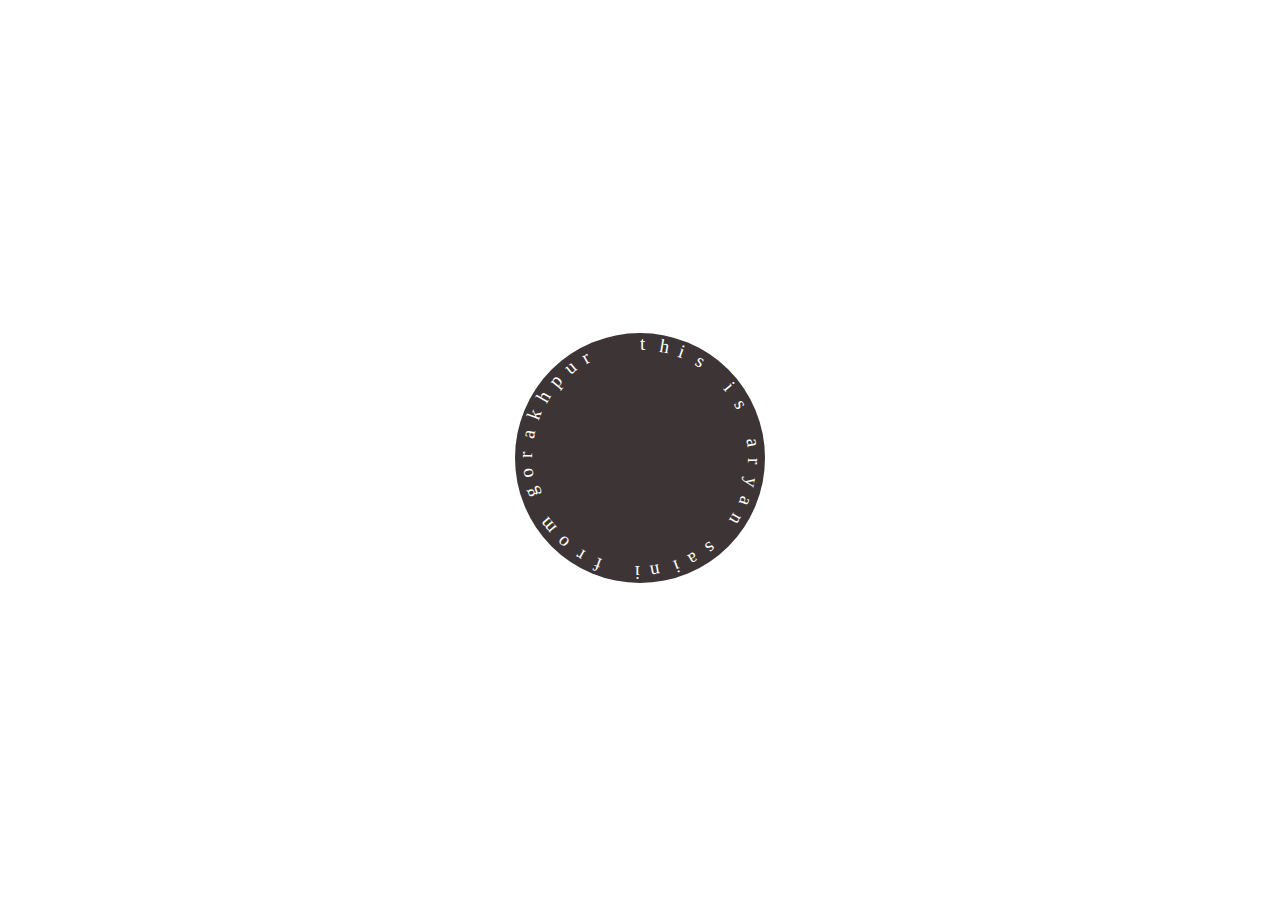
<file: circular-rotating-text/index.html>
<!DOCTYPE html>
<html lang="en">
<head>
    <meta charset="UTF-8">
    <meta name="viewport" content="width=device-width, initial-scale=1.0">
    <title>Document</title>
    <link rel="stylesheet" href="style.css">
</head>
<body>
    <main class="main">
        <div class="circle">
            <div class="text">this is aryan saini from gorakhpur</div>
            <!-- <img src="./public/Srinivasa_Ramanujan_-_OPC_-_1.jpg" alt=""> -->
        </div>
    </main>

    <script src="script.js"></script>
</body>
</html>
</file>
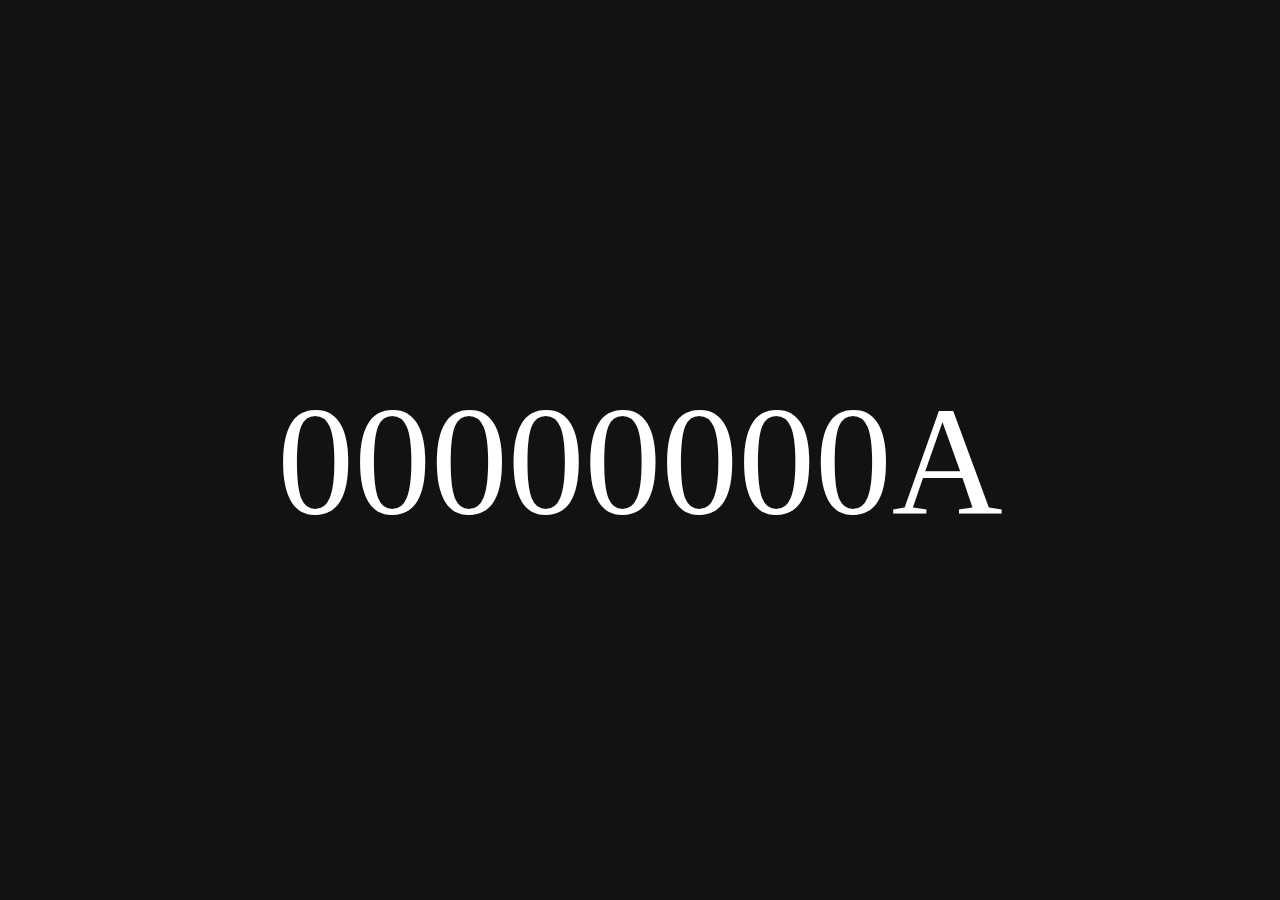
<file: counter-text/index.html>
<!DOCTYPE html>
<html lang="en">

<head>
    <meta charset="UTF-8">
    <meta name="viewport" content="width=device-width, initial-scale=1.0">
    <title>Counter text </title>
    <link rel="stylesheet" href="style.css">
</head>

<body>
    <div class="counter_text">42938749k</div>

    <script src="script.js"></script>
</body>

</html>
</file>
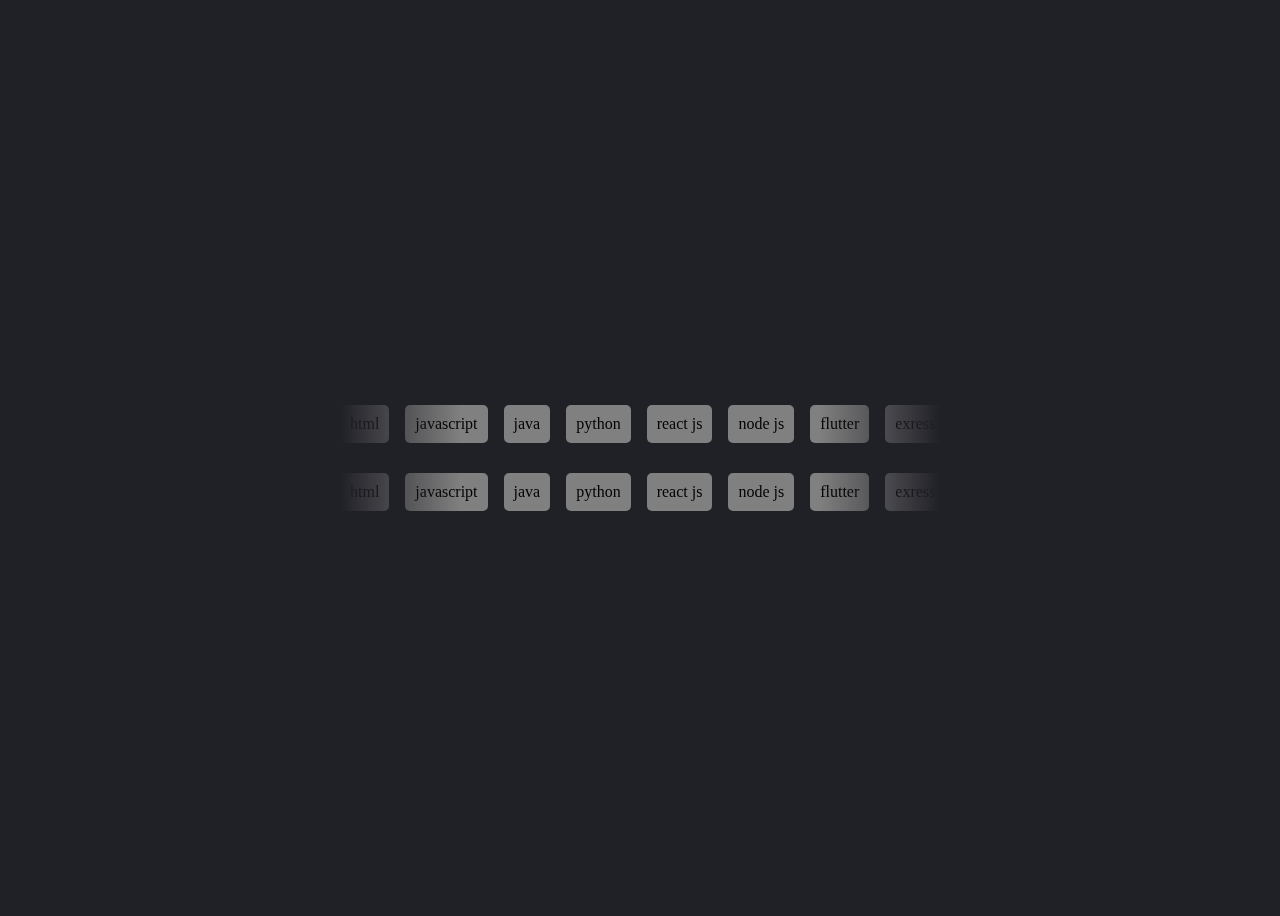
<file: infinite-scroll/index.html>
<!DOCTYPE html>
<html lang="en">

<head>
    <meta charset="UTF-8">
    <meta name="viewport" content="width=device-width, initial-scale=1.0">
    <title>Infinite Scrollor</title>
    <link rel="stylesheet" href="style.css">
</head>

<body>
    

    <div class="scrollor-container" data-direction="left">
        <div class="scrollor">
            <span> html</span>
            <span> javascript</span>
            <span> java</span>
            <span> python</span>
            <span> react js</span>
            <span> node js</span>
            <span> flutter</span>
            <span> exress js</span>
        </div>
    </div>

    <div class="scrollor-container">
        <div class="scrollor" data-direction="right">
            <span> html</span>
            <span> javascript</span>
            <span> java</span>
            <span> python</span>
            <span> react js</span>
            <span> node js</span>
            <span> flutter</span>
            <span> exress js</span>
        </div>
    </div>
    <script src="script.js"></script>
</body>

</html>
</file>
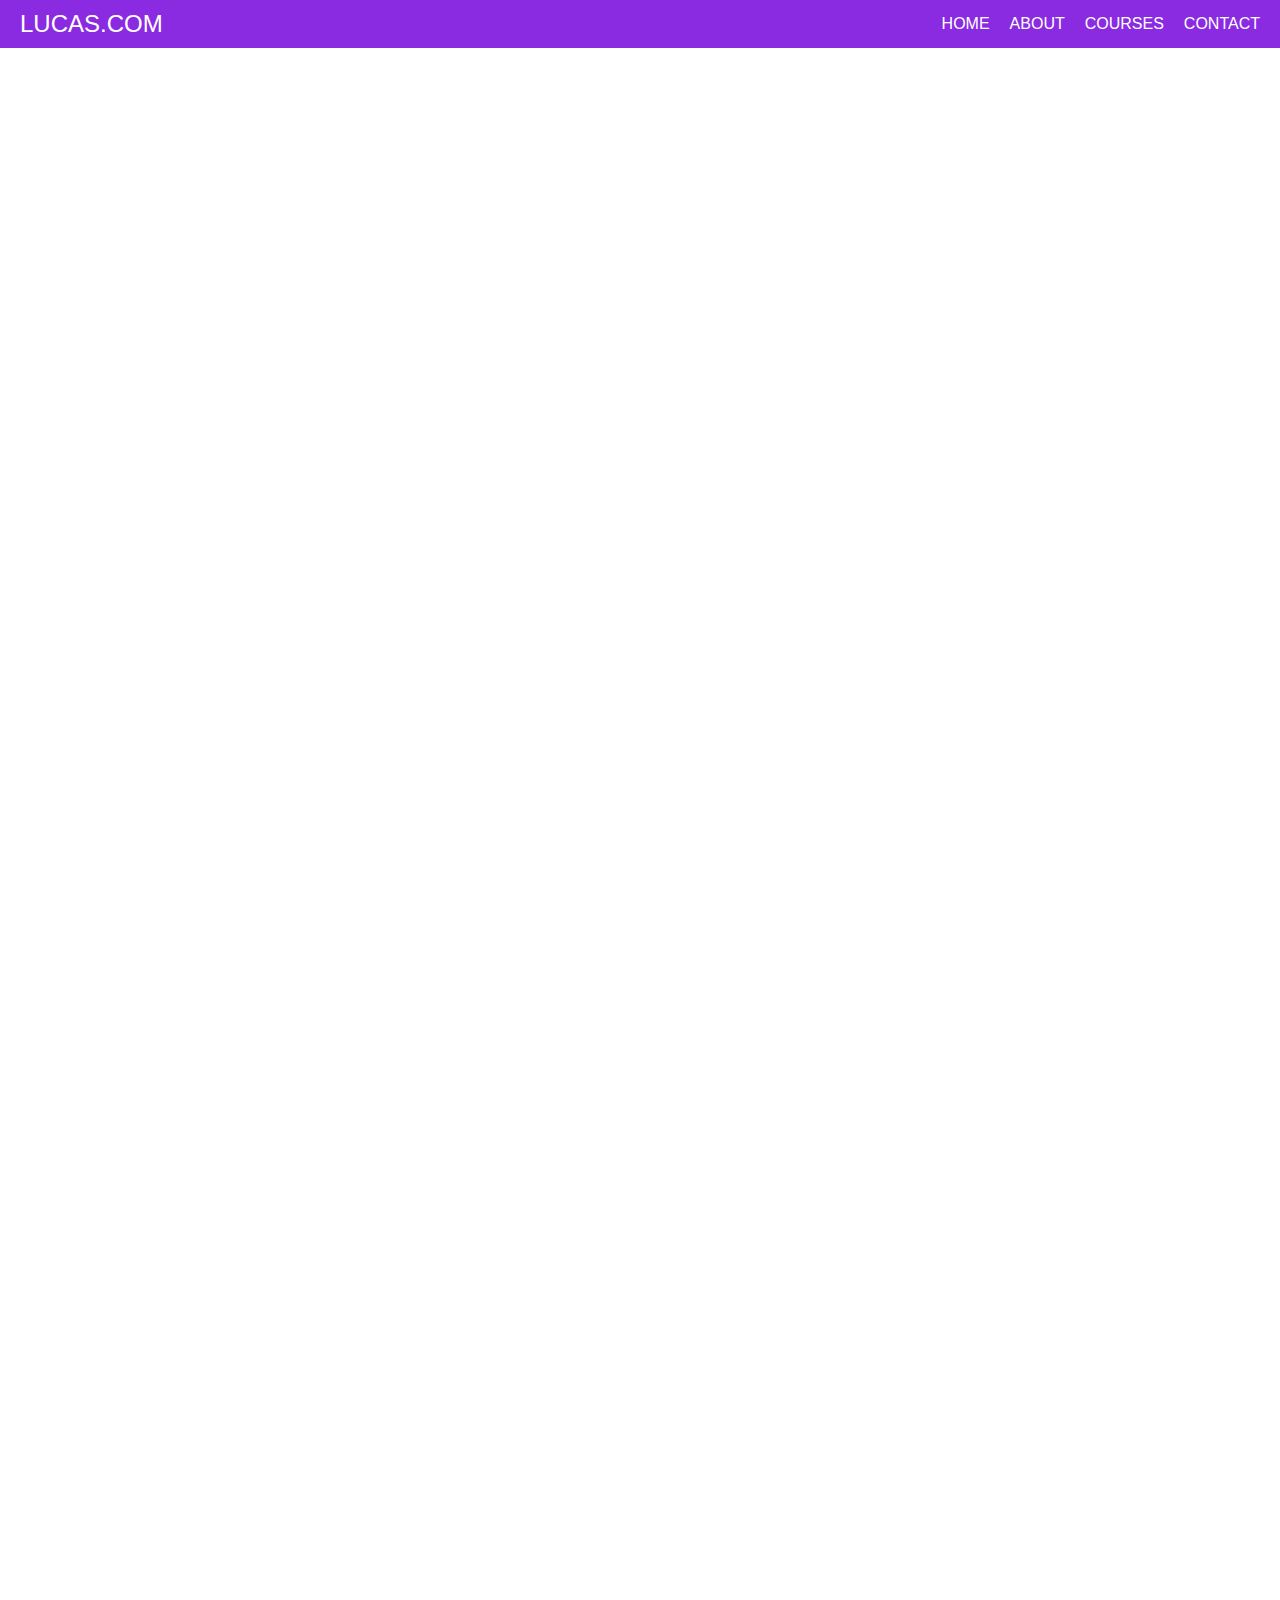
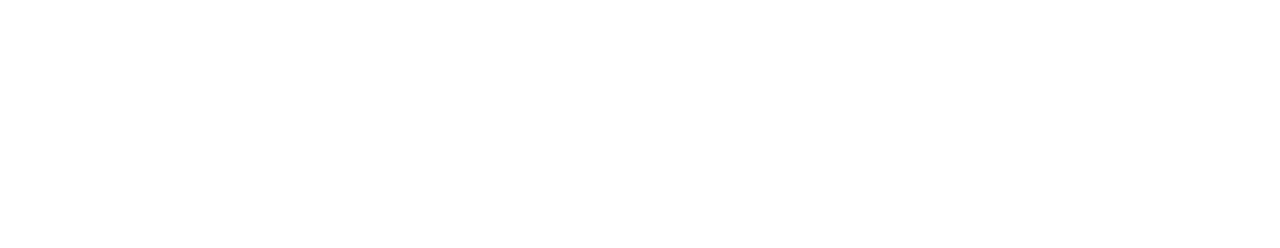
<file: nav-popup-on-scroll/index.html>
<!DOCTYPE html>
<html lang="en">
<head>
    <meta charset="UTF-8">
    <meta name="viewport" content="width=device-width, initial-scale=1.0">
    <title>Document</title>
    <link rel="stylesheet" href="style.css">
</head>
<body>
    <nav class="nav">
      <div class="logo">lucas.com</div>
      <!-- div.navlinks -->
       <span>
        <li>Home</li>
        <li>About</li>
        <li>Courses</li>
        <li>Contact</li>
       </span>
    </nav>
    <main class="main">
       
    </main>
</body>
</html>
</file>
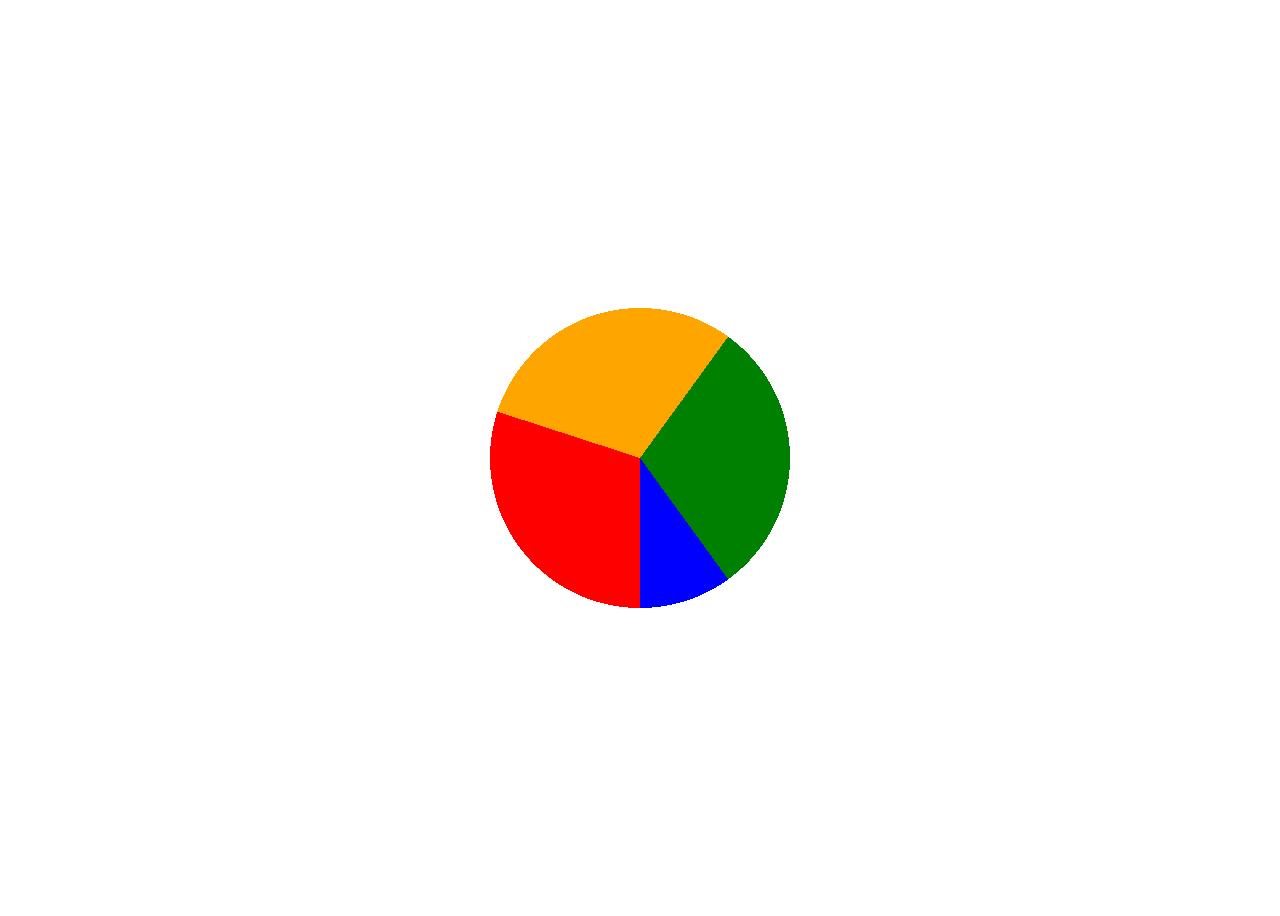
<file: pie-chart/index.html>
<!DOCTYPE html>
<html lang="en">
<head>
    <meta charset="UTF-8">
    <meta name="viewport" content="width=device-width, initial-scale=1.0">
    <title>Document</title>
    <link rel="stylesheet" href="style.css">
</head>
<body>
    <div class="pie_chart"></div>
</body>
</html>
</file>
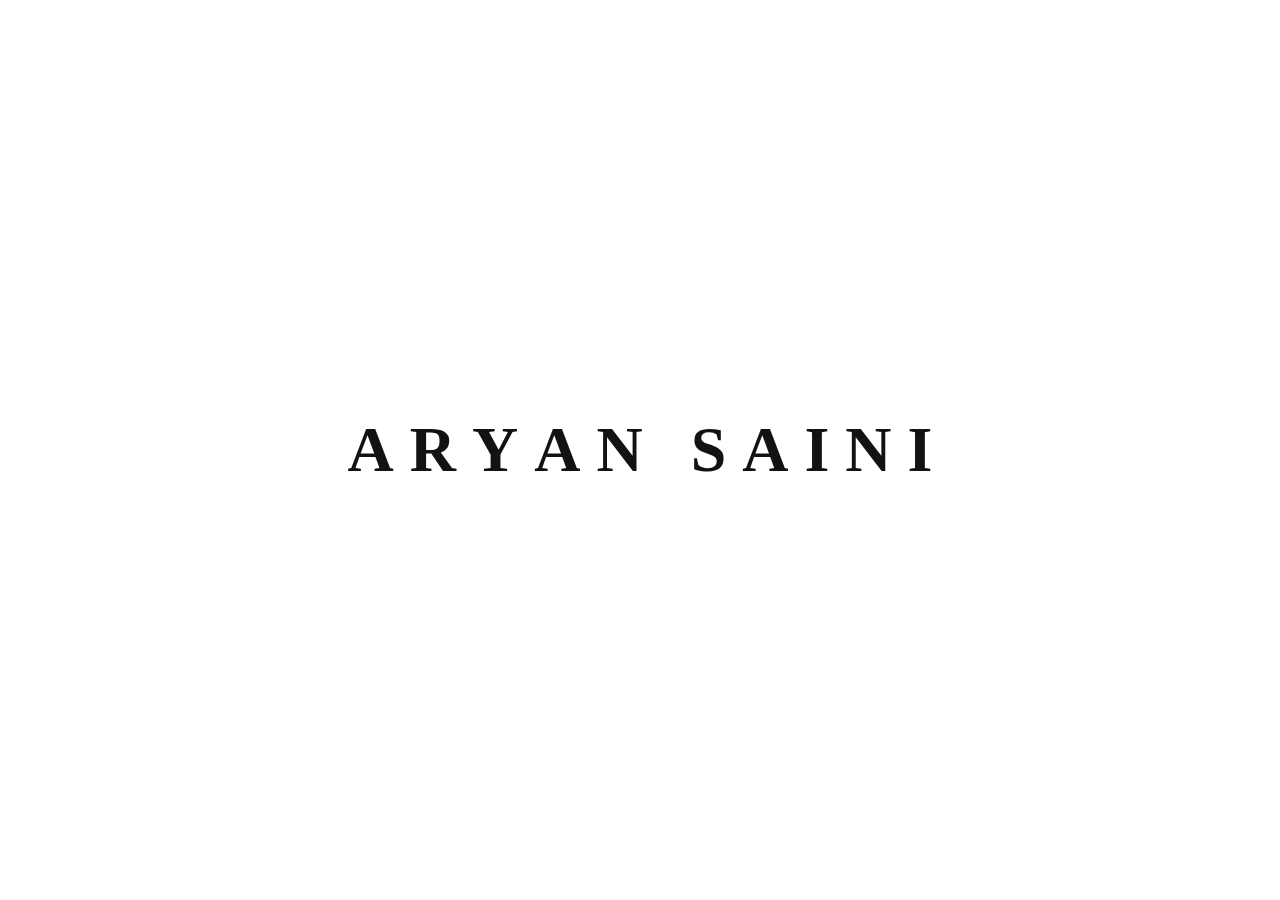
<file: wavy-text/index.html>
<!DOCTYPE html>
<html lang="en">
<head>
    <meta charset="UTF-8">
    <meta name="viewport" content="width=device-width, initial-scale=1.0">
    <title>Wavy text</title>
    <link rel="stylesheet" href="style.css">
</head>
<body>
    <div class="container">
        <div class="text">
            <span style="--i:1;">a</span>
            <span style="--i:2;">r</span>
            <span style="--i:3;">y</span>
            <span style="--i:4;">a</span>
            <span style="--i:5;">n</span>
            &nbsp
            <span style="--i:6;">s</span>
            <span style="--i:7;">a</span>
            <span style="--i:8;">i</span>
            <span style="--i:9;">n</span>
            <span style="--i:10;">i</span>
        </div>
    </div>
</body>
</html>
</file>
<file: circular-rotating-text/style.css>
.main{
    min-height: 100vh;
    display: flex;
    align-items: center;
    justify-content: center;
}

.circle{
    --width:250px;
    position: relative;
    width: var(--width) ;
    height: var(--width);
    border-radius: 50%;
    background-color: #3d3535;
    display: flex;
    justify-content: center;
}

img{
    width: 100px;
    height: 100px;
    border-radius: 50%;
}

.text{
    animation: just_rotate 10s infinite linear;
    font-size: 1.2rem;
    color: white;
}

@keyframes just_rotate {
    to{
        transform: rotate(360deg);
    } 
    
}

span{
    position: absolute;
    transform-origin: 0 calc(var(--width) / 2);
}
</file>
<file: counter-text/style.css>
*,*::after,*::before{
    box-sizing: border-box;
}

body{
    margin: 0;
    padding: 0;
    display: flex;
    justify-content: center;
    align-items: center;
    min-height: 100vh;
    gap: 100px;
    background-color: #121212;
}



/* code for counter  */
.counter_text{
    --font-size:max(3.5rem , 12vw);
    font-size: var(--font-size);
    display: flex;
    color: white;
}

.counter_text span li{
    list-style: none;
    animation: move_up 1.5s linear forwards;
}

.counter_text span{
    height:var(--font-size);
    overflow-y: hidden;
}

@keyframes move_up {
    to{
        transform: translateY(calc(-100% * var(--i)));
    }
}
</file>
<file: infinite-scroll/style.css>
body{
    display: flex;
    justify-content: center;
    align-items: center;
    flex-direction: column;
    gap: 30px;
    height: 100vh;
    background-color: #202027;
}




/* scollor */

:root{
    --gap:1rem;
    --scrollor-width:600px;
}

.scrollor-container{
    width: var(--scrollor-width);
    overflow-x: hidden;
    -webkit-mask: linear-gradient(90deg, transparent , white 20% , white 80% , transparent);
    mask: linear-gradient(90deg, transparent , white 20% , white 80% , transparent);
}

.scrollor{
    width: max-content;
    display: flex;
    gap: var(--gap);
    animation: scroller var(--animation-duration , 40s) var(--animation-direction , forwards) linear infinite ;
}

.scrollor[data-direction="right"]{
    --animation-direction:reverse;
}
.scrollor[data-direction="left"]{
    --animation-direction:reverse;
}

.scrollor span{
  padding: 10px;
  background-color: grey;
  border-radius: 5px;
}

@keyframes scroller {
    to{
        transform: translateX(calc(-50% - var(--gap)/2));
    }
}
</file>
<file: nav-popup-on-scroll/style.css>
*,*::after,*::before{
    box-sizing: border-box;
}

body{
    margin: 0;
    padding: 0;
    font-family: 'Lucida Sans', 'Lucida Sans Regular', 'Lucida Grande', 'Lucida Sans Unicode', Geneva, Verdana, sans-serif;
}

main{
    min-height: 200vh;
}

span{
    display: flex;
    gap: 20px;
}
li{
    list-style: none;
}

.logo{
    font-size: 1.5rem;
}





.nav{
    /* for desiging */
    display: flex;
    justify-content: space-between;
    padding: 10px 20px;
    align-items: center;
    background-color: blueviolet;
    color: white;
    text-transform: uppercase;
    
   /* for animation  */
    animation: just_move linear 4s forwards;
    animation-timeline: view();
    animation-range: entry calc(100vh + 400px);

}
@keyframes just_move {
    to{
        width: 100%;
        position: fixed;
        top: 0;
        background-color: rgb(11, 118, 120);
    }
}
</file>
<file: pie-chart/style.css>
body {
    min-height: 100vh;
    display: flex;
    justify-content: center;
    align-items: center;

}


.pie_chart {
    box-sizing: border-box;
    min-width: 300px;
    height: 300px;
    background-image: radial-gradient(circle closest-side, transparent 100%, white 0px),
        conic-gradient(from 180deg, red 0deg, red 30%, orange 0deg, orange 60%, green 0deg, green 90%, blue 0deg, blue 100%);
}
</file>
<file: wavy-text/style.css>
body{
    margin: 0;
    padding: 0;
    display: flex;
    justify-content: center;
    align-items: center;
    height: 100vh;
}


.text{
    text-transform: uppercase;
    font-size: 4rem;
    font-weight: 700;
    color: #121212;
    position: relative;
    /* width: 100%; */
}

span{
    position:relative ;
    display: inline-block;
    /* color: blue; */
   
    
}


.text:hover span{
    animation: animate 1s ease-in-out normal;
    animation-delay: calc(0.1s * var(--i));
}
@keyframes animate {
    0%{
        transform: translateY(0px);
    }20%{
        transform: translateY(-20px);
    }40%,100%{
        transform: translateY(0px);
    }
}
</file>
